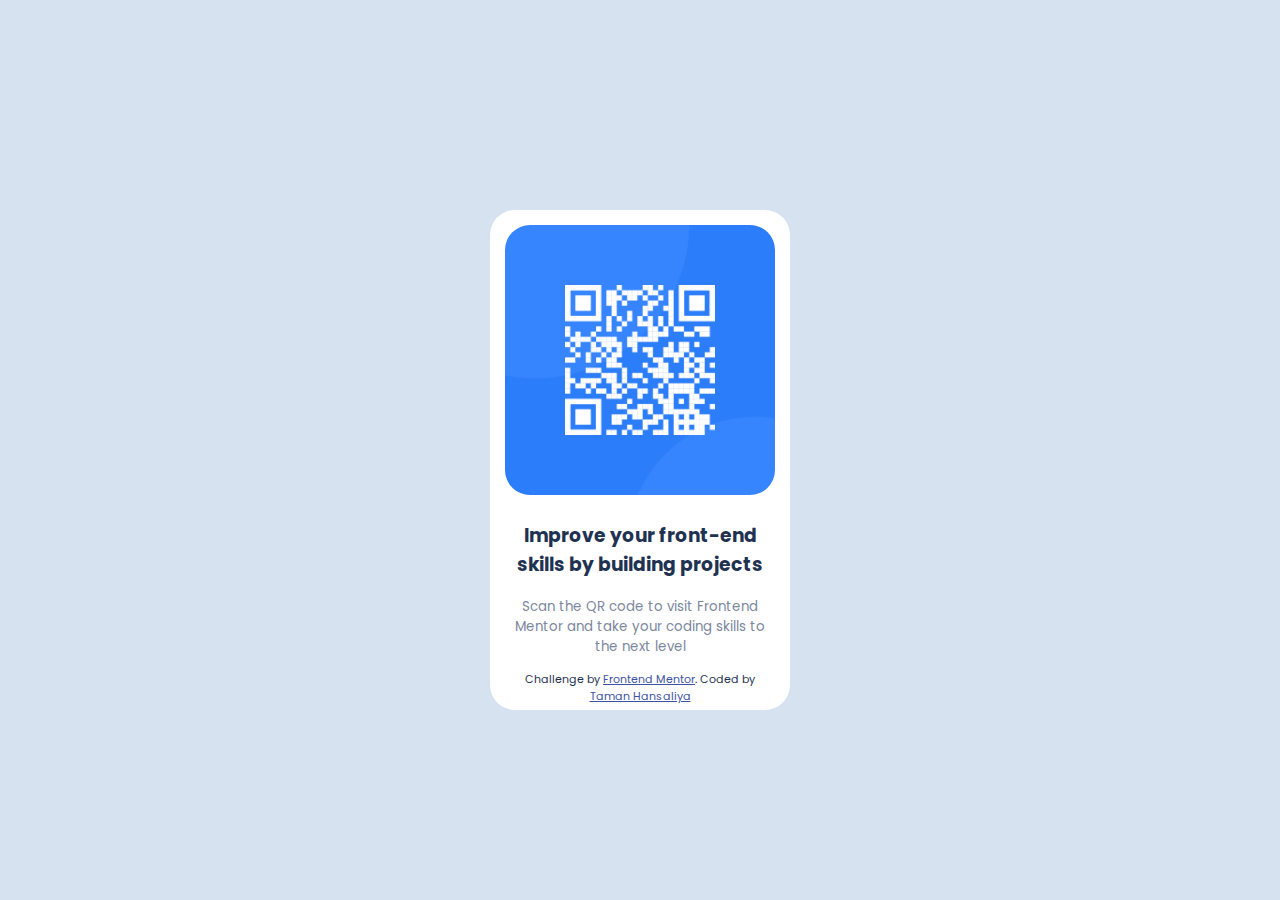
<file: index.html>
<!DOCTYPE html>
<html lang="en">

<head>
  <meta charset="UTF-8">
  <meta name="viewport" content="width=device-width, initial-scale=1.0">
  <!-- displays site properly based on user's device -->

  <link rel="icon" type="image/png" sizes="32x32" href="./images/favicon-32x32.png">
  <link rel="stylesheet" href="style.css">
  <title>QR code component</title>

  <!-- Feel free to remove these styles or customise in your own stylesheet 👍 -->
  <style>
    .attribution {
      font-size: 11px;
      text-align: center;

    }

    .attribution a {
      color: hsl(228, 45%, 44%);
    }
  </style>
</head>

<body>
  <div class="container">
    <div class="box">
      <div class="image">
        <img src="./images/image-qr-code.png" alt="qrcode" srcset="">
        <div class="text">
          <h3> Improve your front-end skills by building projects </h3>
          <p> Scan the QR code to visit Frontend Mentor and take your coding skills to the next level </p>
          <div class="attribution">
            Challenge by <a href="https://www.frontendmentor.io?ref=challenge" target="_blank">Frontend Mentor</a>.
            Coded by <a href="https://github.com/tamanhansalia">Taman Hansaliya</a>
          </div>
        </div>
      </div>
    </div>



</body>

</html>
</file>
<file: style.css>
@import url('https://fonts.googleapis.com/css2?family=Poppins:ital,wght@0,100;0,400;0,700;1,100;1,700&display=swap');

* {
    font-family: 'Poppins', sans-serif;
}

body {
    font-family: 'Poppins', sans-serif;
    display: flex;
    justify-content: center;
    align-items: center;
    height: 80vh;
    margin: 0;
    background-color: hsl(212, 45%, 89%)
}

.container {
    text-align: left;
    width: 300px;
    height: 300px;
}

.box {
    padding: 15px;
    box-shadow: 1;
    background-color: hsl(0, 0%, 100%);
    height: 470px;
    border-radius: 25px;
}

img {
    height: 100%;
    width: 100%;
    border-radius: 25px;
}




.text {
    color: hsl(218, 44%, 22%);
    text-align: center;
}

p {
    color: hsl(220, 15%, 55%);

    font-family: 'Poppins', sans-serif;
    font-size: smaller;
    font-weight: 400;
}
</file>
